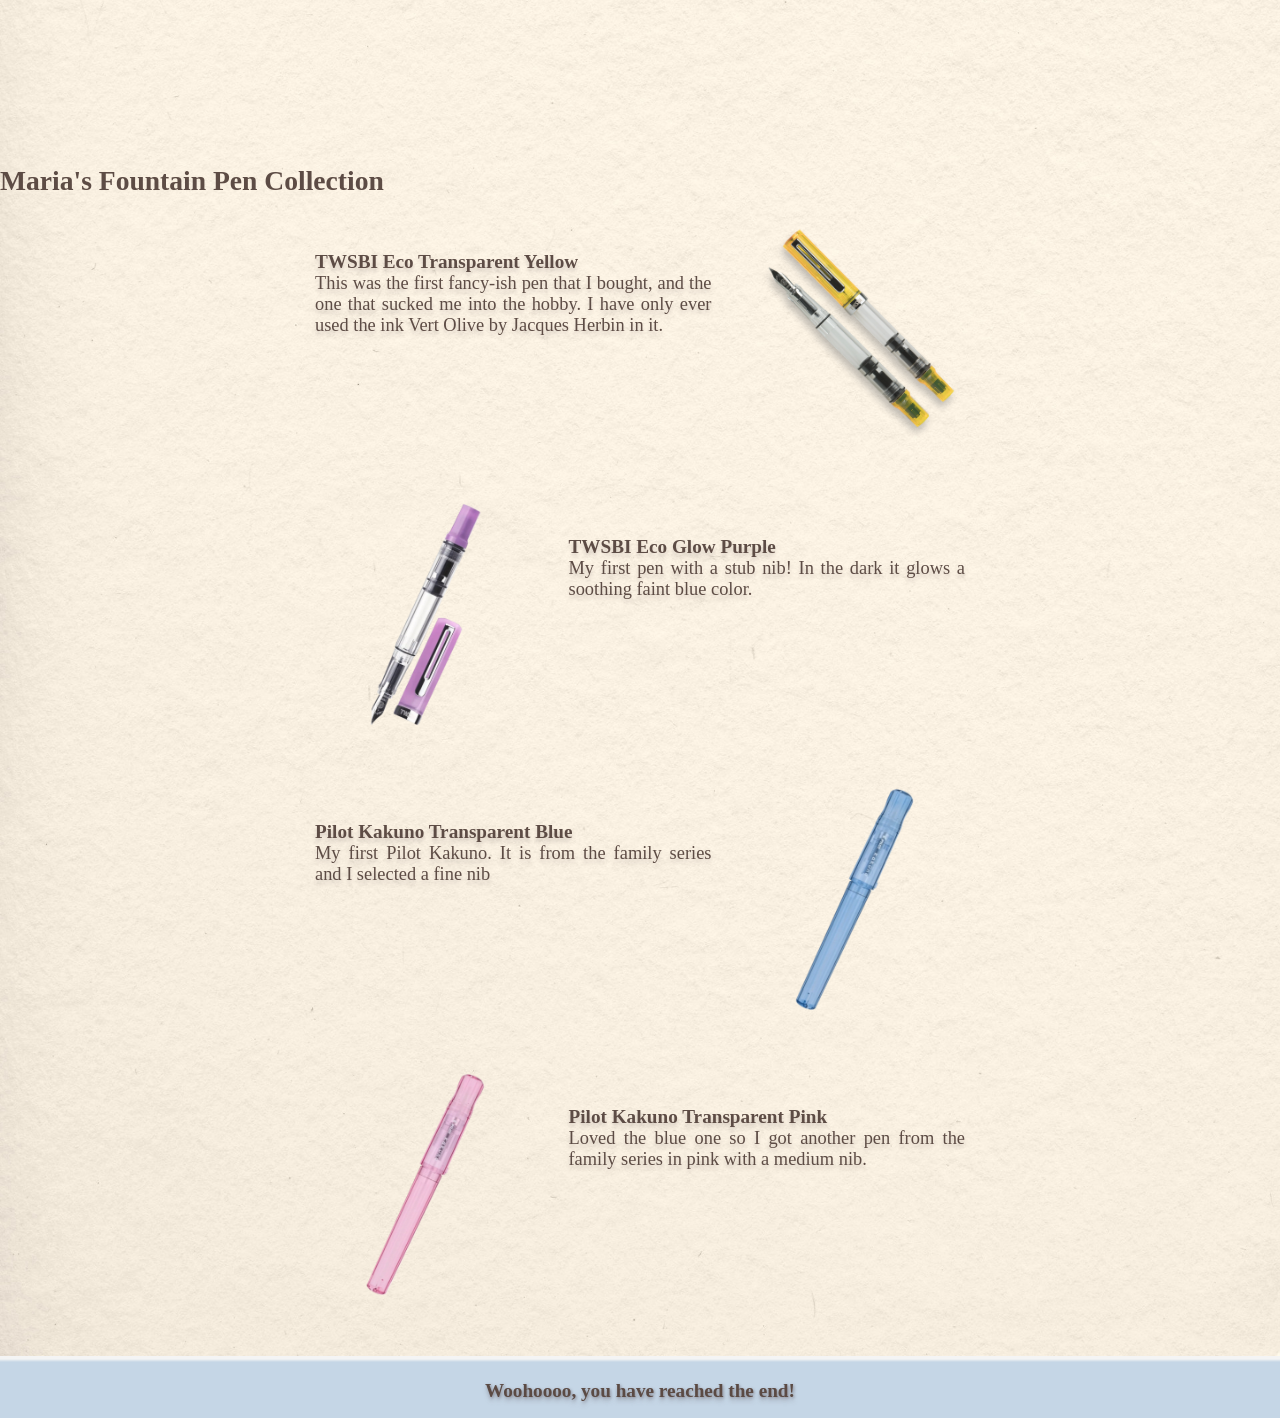
<file: index.html>
<!DOCTYPE html>
<html lang="en">
    <!--This is the metadata-->
    <head>
        <meta charset="UTF-8" />
        <title>Maria's Fountain Pen Collection</title>
        <link rel="stylesheet" href="style.css" /> <!-- use this instead of css in this file so that can use on multiple pages-->
    </head>
    

     <!--This what is seen on the website-->
    <body>
        
        <!-- <header>Maria Is Doodling</header> -->
        
        <!--Overview of all Pens-->
        <section id="pen-showcase"> 
            <h2>Maria's Fountain Pen Collection</h2>
            
            <!--Pen 1-->
            <div class="showcase-item flip"> 
                <img src="pen-images/eco-yellow-m-schatten.png" /> <!-- Resize images in photoshop to MAX 1000px-->
                <div class="pen-caption"> <!-- maybe name like this instead of the div above? Idk look it up, -->
                    <h3>TWSBI Eco Transparent Yellow</h3>
                    <p>This was the first fancy-ish pen that I bought, and the one that sucked me into the hobby. I have only ever used the ink Vert Olive by Jacques Herbin in it. </p>
                </div>
            </div>
            
            <!--Pen 2-->
             <div class="showcase-item">
                <img src="pen-images/1079.webp" />
                 <div class="pen-caption">
                    <h3>TWSBI Eco Glow Purple</h3>
                    <p>My first pen with a stub nib! In the dark it glows a soothing faint blue color.</p>
                 </div>
            </div>
            
            <!--Pen3-->
            <div class="showcase-item flip">
                <img src="pen-images/Pilot-Kakuno-Fountain-Pen-Translucent-Blue-Fountain-Pilot-Namiki-Pens-Fine.png.webp" />
                <div class="pen-caption">
                    <h3> Pilot Kakuno Transparent Blue</h3>
                    <p> My first Pilot Kakuno. It is from the family series and I selected a fine nib</p>
                </div>
            </div>
            
            <!--Pen 4-->
            <div class="showcase-item">
                <img src="pen-images/Pilot-Kakuno-Fountain-Pen-Translucent-Pink-Fountain-Pilot-Namiki-Pens-Fine.png.webp" />
                <div class="pen-caption">
                    <h3> Pilot Kakuno Transparent Pink</h3>
                    <p>Loved the blue one so I got another pen from the family series in pink with a medium nib.</p>
                </div>
            </div>
        </section>
        
        <footer> <h3> Woohoooo, you have reached the end!</h3></footer>
        
        <!--ANIMATIONS ETC-->
        <!--Scroll Animation on Pens-->
         <script>
          const pens = document.querySelectorAll('.showcase-item img');
          let lastY = window.scrollY;
          let ticking = false;
          let stopTimer;

          window.addEventListener('scroll', () => {
            if (!ticking) {
              window.requestAnimationFrame(() => {
                const currentY = window.scrollY;

                // AMPLIFIED DISTANCE: Multiplied by 0.4 instead of 0.15 for a clearer wiggle
                let speed = (currentY - lastY) * 0.4; 

                // INCREASED CEILING: Allowed to tilt up to 8 degrees so it's not too subtle
                const maxTilt = 8;
                let tilt = Math.max(-maxTilt, Math.min(maxTilt, speed));

                // Apply the dynamic rotation
                pens.forEach(img => img.style.transform = `rotate(${tilt}deg)`);

                lastY = currentY;
                ticking = false;

                // GUARANTEED REST STATE: Instantly flattens the pens to exactly 0 the moment scroll stops
                clearTimeout(stopTimer);
                stopTimer = setTimeout(() => {
                  pens.forEach(img => img.style.transform = 'rotate(0deg)');
                }, 40); // 40ms ensures a fast response
              });
              ticking = true;
            }
          }, { passive: true });
        </script>
        
    </body>
</html>
</file>
<file: style.css>
/* ==========================================================================
   01. GLOBAL SETTINGS & VARIABLES
   ========================================================================== */
/* Pink Transparent Star - https://www.cursors-4u.com/cursor/pink-transparent-star */
* {
  cursor: url('https://cdn.cursors-4u.net/previews/pink-transparent-star-eca2d8c1-32.webp') 35 34, auto !important;
}
/* End www.Cursors-4U.com Code */

body { 
  background-color: #f4f4f4; 
  margin: 0;
  background-image: url(other-images/kiwihug-zGZYQQVmXw0-unsplash_ICHANGEDIT.jpg);
  background-size: cover;
  background-position: center;
  background-repeat: no-repeat; 
  background-attachment: fixed;
  color: rgba(90, 72, 65, .98); 
  font-family: Garamond, Georgia, serif;
  font-size: 1.15rem;       
}


/* ==========================================================================
   02. SITE HEADER & TYPOGRAPHY
   ========================================================================== */
header {
  background-color: rgba(245, 215, 238, 0.6);
  padding: 2.5rem 2rem 2rem 2rem;
  text-align: center;
  position: fixed;
  width: 100%;
  z-index: 999;
  -webkit-backdrop-filter: blur(10px);
  backdrop-filter: blur(10px);
  -webkit-mask-image: linear-gradient(to bottom, black 95%, transparent 100%);
  mask-image: linear-gradient(to bottom, black 95%, transparent 100%);
}

header h1 {
  font-family: Georgia, serif;
  font-size: 2.8rem;        
  font-weight: 650;
  letter-spacing: 0.06em;
  word-spacing: .05em;
  color: rgba(72, 57, 62, .95);
  text-shadow: 1px 1px 3px rgba(72, 57, 62, 0.4);
  margin: 0;
}

h3 {
  font-size: 1.2rem;
  filter: drop-shadow(0 4px 2px rgba(72, 57, 62, 0.2));
    margin: 0;
}

footer p{
    margin-top: .4rem;
    margin-bottom: 0;
}


/* ==========================================================================
   03. PEN SHOWCASE GRID (Layout & Structure)
   ========================================================================== */
#pen-showcase {
  padding-top: 8.85rem;     /*spacing away from header*/
}

.showcase-item { 
  display: flex;
  gap: 5%;                  /* Spacing adjusts on different displays */
  align-items: flex-start;  /* Vertically aligning items */
  margin-bottom: 4rem;    /* Spacing between rows */
  max-width: 650px;     
  margin-left: auto;        /* Centers the rows on the page */
  margin-right: auto;
  padding: 0 1rem;      
}

/* Flips the row layout from right to left for alternating items */
.showcase-item.flip {
  flex-direction: row-reverse;
}


/* ==========================================================================
   04. SHOWCASE ITEMS (Images & Captions)
   ========================================================================== */
/* Scales the diagonal pen images up to look balanced */
.showcase-item img {
  width: 34%;               /* Image scales properly on different displays */
  max-width: 240px;     
  min-width: 150px;     
  height: auto;         
  display: block;       
  object-fit: contain;  
  flex-shrink: 0;
  transition: transform 0.4s ease-out;  /* For scrolling animation on pens */
  opacity: 90%;
}

.showcase-item img:hover {
    transform: rotate(20deg)!important; /*added !important so that it is not overridden by java script*/
}

/* Remaining row width for the description text */
.pen-caption {
  width: 61%;               /* Text box scales properly on different displays */
  text-align: justify;     
  padding-top: 2rem;        /* Make caption look visually centered to image */
}


.pen-caption h2 {
  font-size: 1.4rem;        
  margin: 0 0 0.3rem 0;     /* Margin below the pen title */
  filter: drop-shadow(0 4px 2px rgba(72, 57, 62, 0.2));
  
  text-align: left;         
  line-height: 1.3;         
  word-break: break-word;   /* Wraps longer words gracefully if tight */
}

/* Keeps flipped rows matching the design flow perfectly */
.showcase-item.flip .pen-caption h2 {
  text-align: right;
}

.pen-caption p {
  margin: 0;
  filter: drop-shadow(0 4px 2px rgba(72, 57, 62, 0.2));
}

/* TEXT GLOW TRIGGERS: Splits the hover colors for high-contrast readability */
.pen-caption:hover h2 {
  color: rgba(72, 57, 62, 1);
  text-shadow: 0 0 8px rgba(255, 213, 237, 0.95); 
}

.pen-caption:hover p {
  color: rgba(72, 57, 62, 1);
  text-shadow: 0 0 8px rgb(207, 231, 253); /* old Blue Glow rgb(192, 218, 241)*/
}

/* --- SPECIFIC ITEM ADJUSTMENTS --- */
/* Reducing the top padding of pen caption to make blue pen appear to sit lower */
.pen-caption.nudge {
  padding-top: 1.3rem;      /* Reduced from 2rem to pull the text column up */
} 

/* ==========================================================================
   05. SITE FOOTER
   ========================================================================== */
footer {
  background-color: rgba(150, 184, 215, 0.5);
  margin-bottom: 0;
  padding-top: 1.3rem;
  padding-bottom: 1rem;
  text-align: center;
  font-size: 0.95rem;       /* SYNTAX FIX: Shrunk down slightly to look clean and professional */
  text-shadow: 1px 1px 3px rgba(72, 57, 62, 0.4);
  box-shadow: 0 -5px 11px 0 rgba(72, 57, 62, 0.15);
  -webkit-mask-image: linear-gradient(to top, black 95%, transparent 100%);
  mask-image: linear-gradient(to top, black 95%, transparent 100%);
}


/* ==========================================================================
   06. MACBOOK SPLIT-SCREEN COMFORT ADJUSTMENTS
   ========================================================================== */
@media (max-width: 850px) {
  /* Slims down your fixed header elements ONLY when the window gets narrowed */
  header {
    padding: 1.5rem 1.5rem 1.2rem 1.5rem;
  }

  header h1 {
    font-size: 1.8rem;      /* Shrinks the title just enough to fit comfortably on screen */
  }

  #pen-showcase {
    padding-top: 7rem;      /* Dynamically matches the slimmer header height gap */
  }

  /* Uses browser text engines to stop awkward title line breaks */
  .pen-caption h2 {
    text-wrap: pretty;      /* Forbids lone orphan words on a new line */
  }
}
</file>
